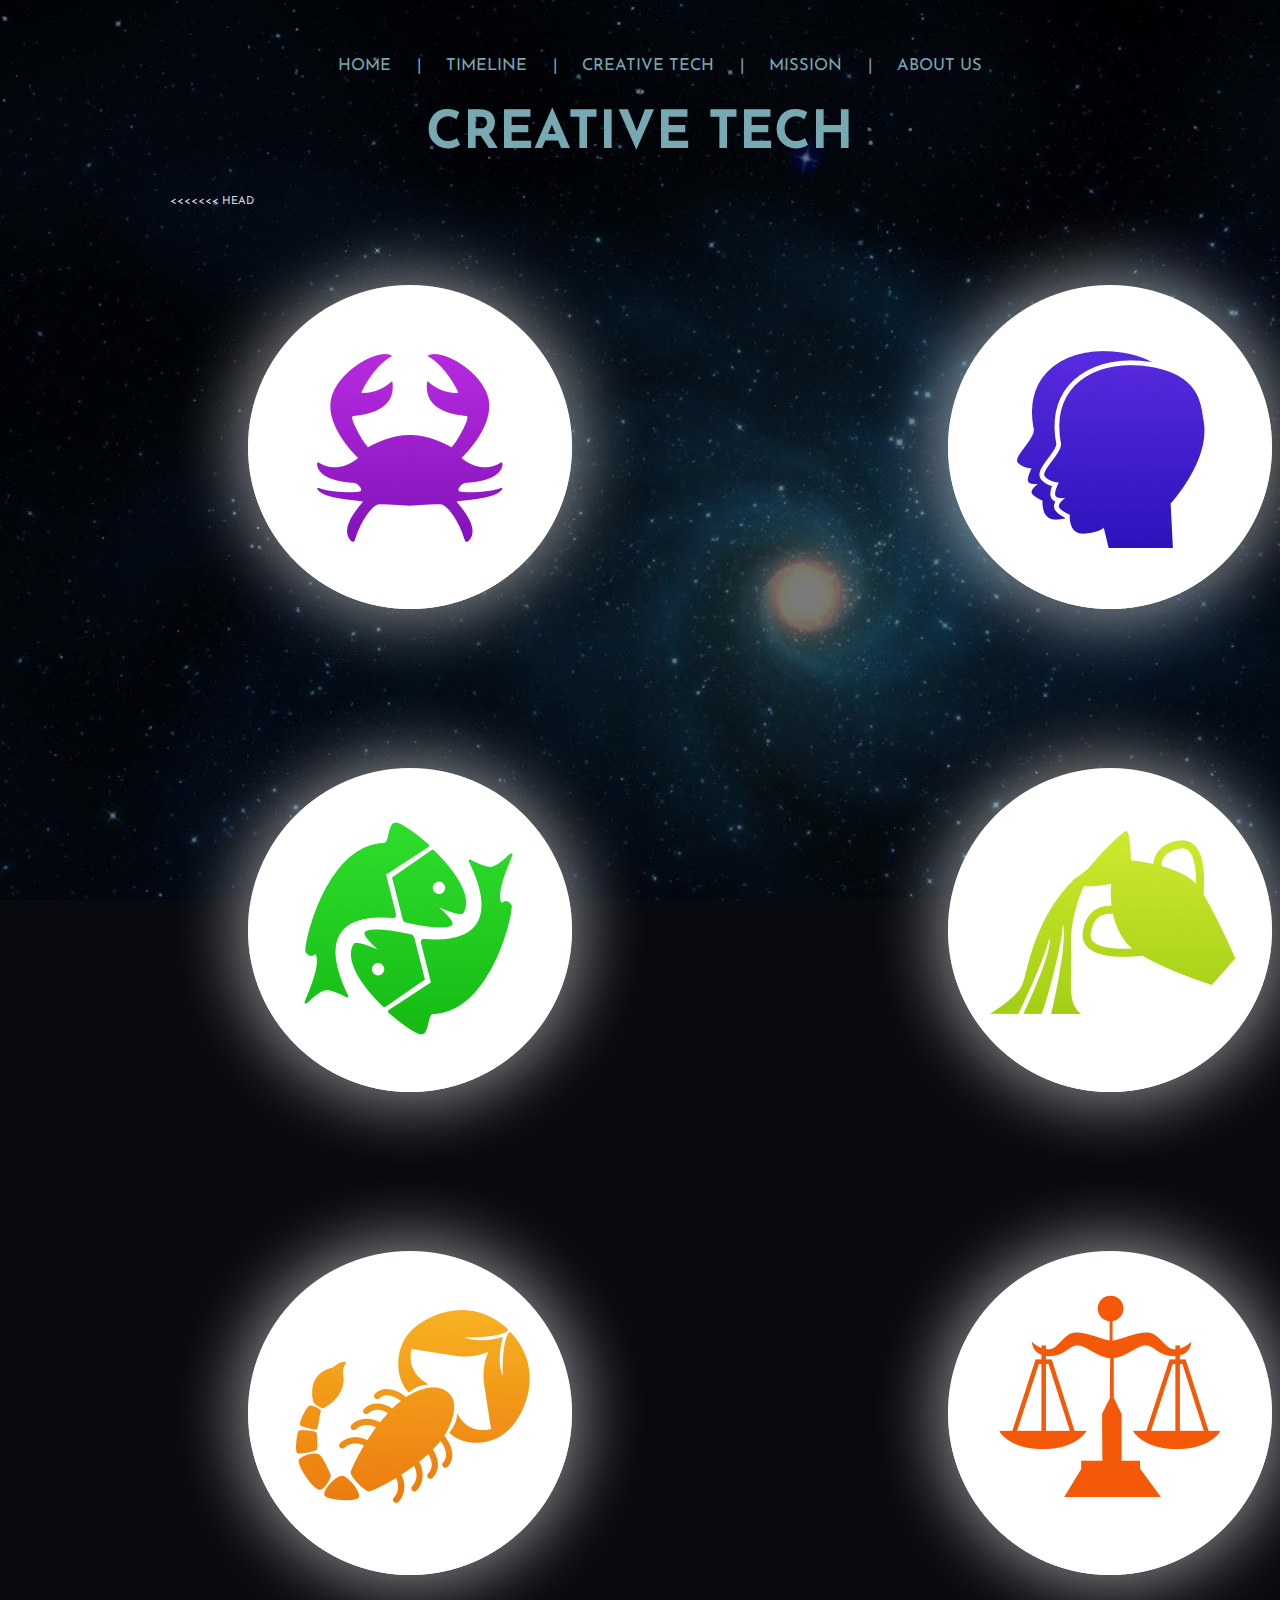
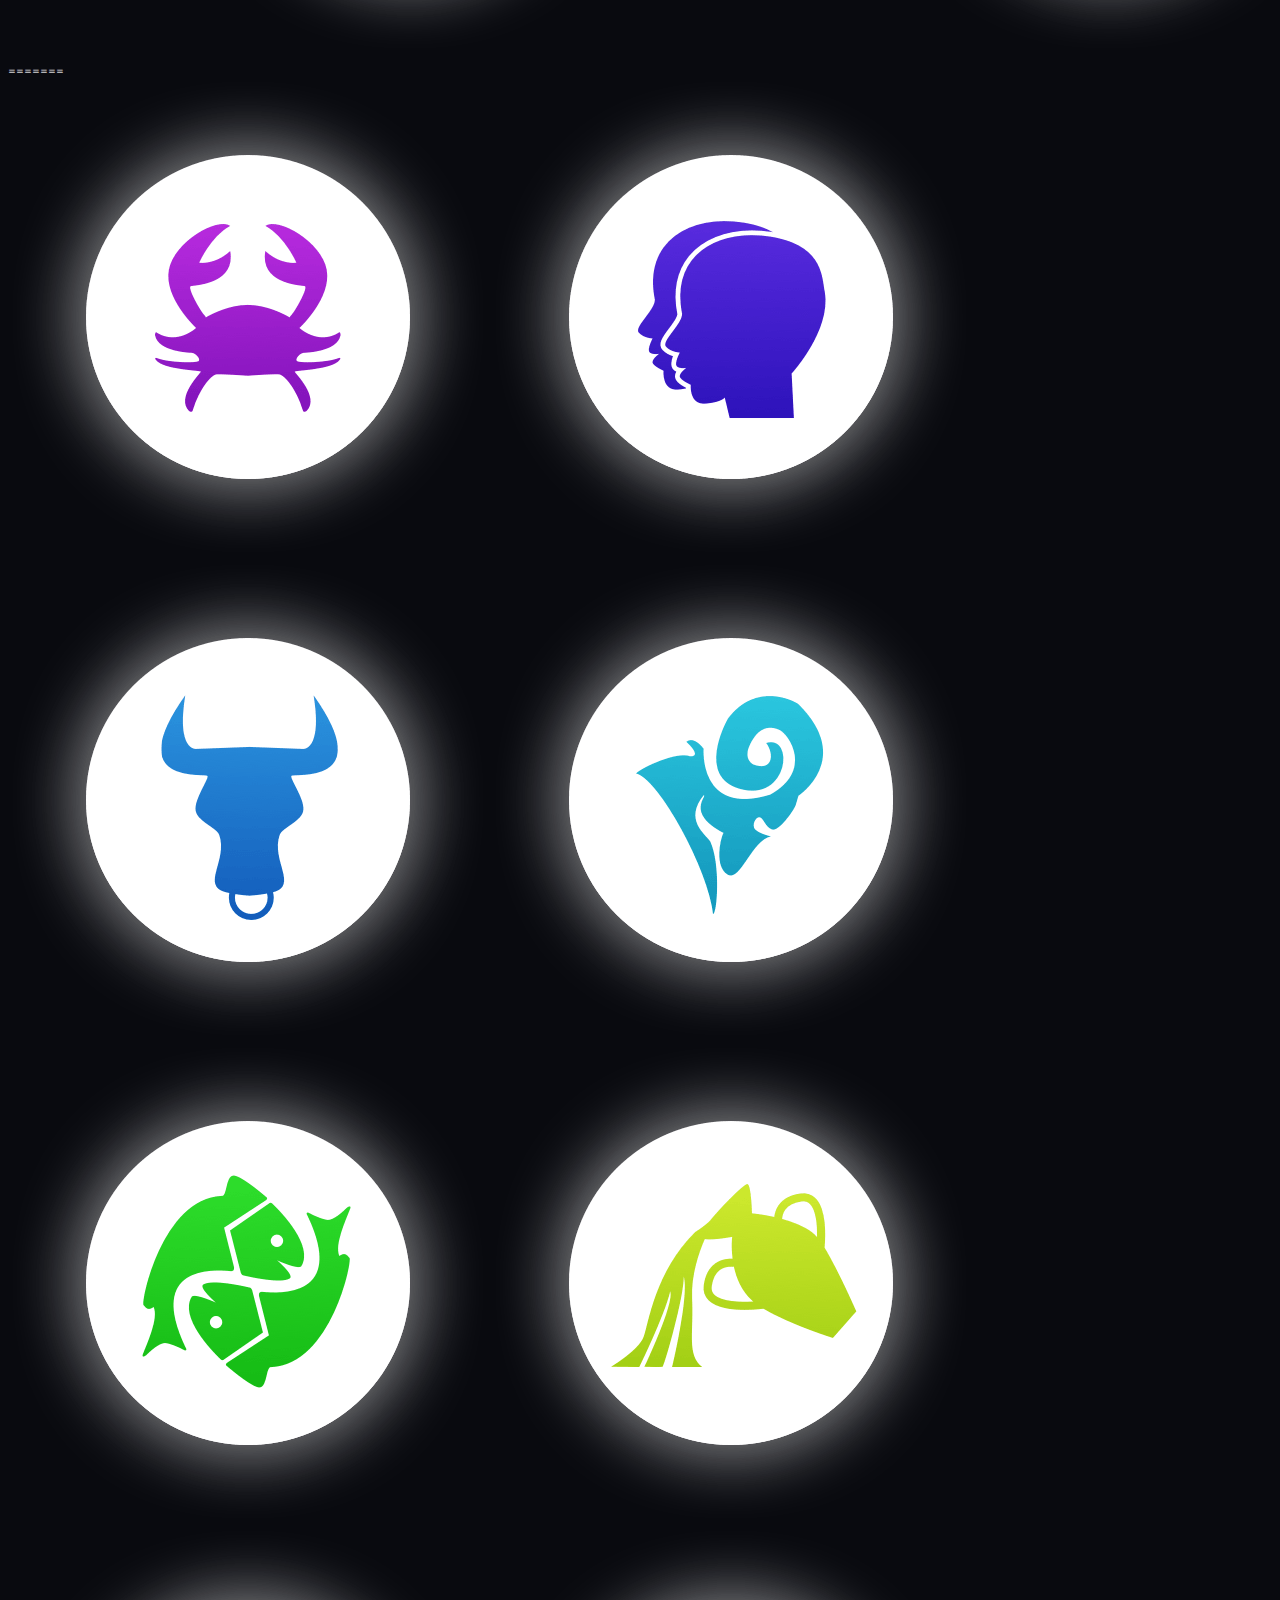
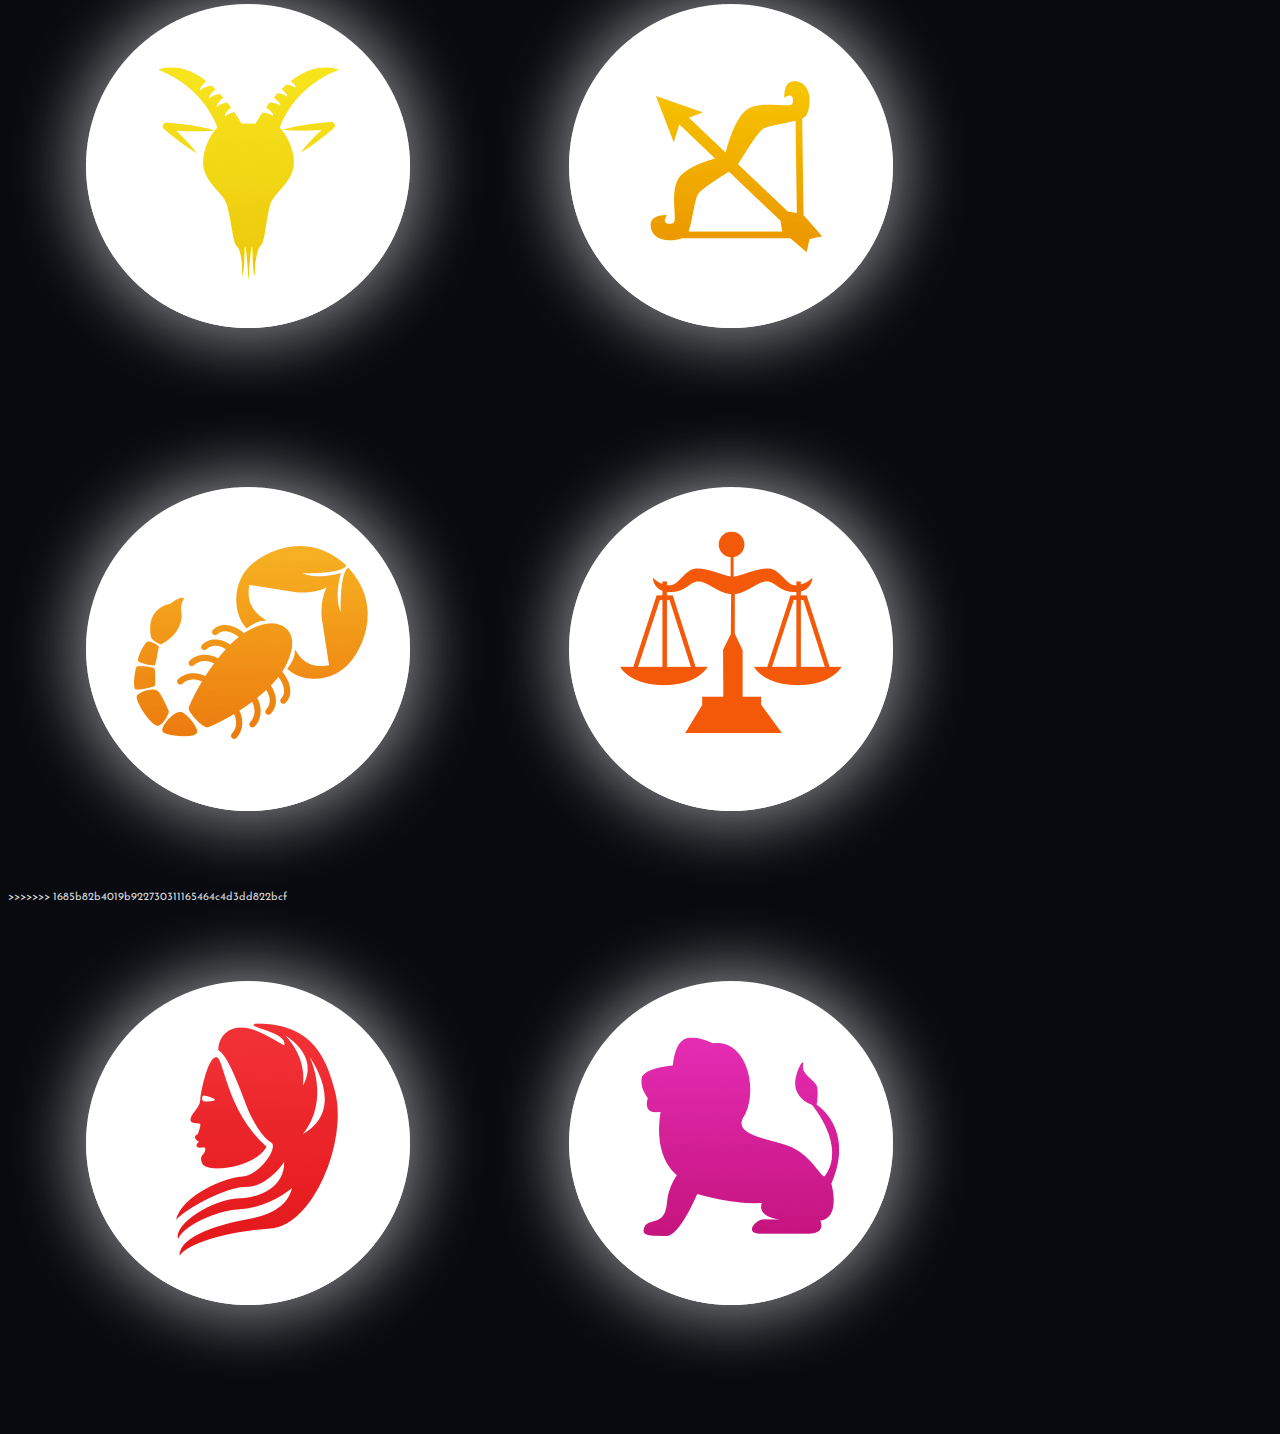
<file: lit/creative-tech/creative-tech.html>
<!DOCTYPE html>
<html>

<head>
	<meta http-equiv="Content-Type" content="text/html; charset=UTF-8">
	<title>Leaders in Techonology -- Maydm Summer 2017 -- CREATIVE TECH</title>
	<link rel="stylesheet" href="creative-tech.css" type="text/css" media="screen">

<body>
	<div class="container">

		<!-- MENU -->
		<div class="nav">
			<ul class="nav">
					<li class="nav">
						<a class="nav" href="../index.html">Home &emsp; | &emsp;</a>
					</li>
					<li class="nav">
						<a class="nav" href="../timeline/timeline.html">Timeline &emsp; | &emsp;</a>
					</li>
					<li class="nav">
						<a class="nav" href="../creative-tech.html">Creative Tech &emsp; | &emsp;</a>
					</li>
					<li class="nav">
						<a class="nav" href="../mission/mission.html">Mission &emsp; | &emsp;</a>
					</li>
					<li class="nav">
						<a class="nav" href="../about-us/about-us.html">About Us</a>
					</li>
				</ul>
			</div> <!-- /.nav -->


		<!-- LOGO -->

		<!-- TITLE -->
		<h1> CREATIVE TECH </h1>

		<!-- insert content - astrological signs & "facts"-->

<<<<<<< HEAD
			<div class="sign-image">
				<span><img src="img/Cancer-w.webp" alt="cancer sign" /></span>

  <div class="sign-image view-first">
				<div class="mask">
		 			<h2>Kancer</h2>
		 			<p>Anyone born in the Kancer sign is an amazing persona and a great friend, but they always bring the mood down. They make everyone feel bad about yourself and the people around you.</p>
				</div>
	</div>

				<span><img src="img/Gemini-w.webp" alt="gemini sign" /></span>
				<div class="sign-image view-first">
							<div class="mask">
					 			<h2>Gremini</h2>
					 			<p>Greminis are again real nice, fun to hang out with, a good drinking buddy. Unfortunately they might stab you in your sleep, but if you an look past that they're great.</p>
							</div>
				</div>
				<span><img src="img/Taurus-w.webp" alt="taurus sign" /></span>
				<div class="sign-image view-first">
							<div class="mask">
					 			<h2>Staurus</h2>
					 			<p>All Stauruses are great workers, if you have a job they will get it done. Just make sure its not a group project because they are impossible to work. They take controll and make it you feel like crap for not doing as much as them.</p>
							</div>
				</div>
				<span><img src="img/Aries-w.webp" alt="aries sign" /></span>
				<div class="sign-image view-first">
							<div class="mask">
					 			<h2>Jaries</h2>
					 			<p>Jaries are great fighters, they can beat anyone or thing in a fight. They will make sure of this by fighting everyone and everything. They will fight you until you can't fight anymore.</p>
							</div>
				</div>
			</div> <!-- sign-image -->

			<div class="sign-image">
				<span><img src="img/Pisces-w.webp" alt="pisces sign" /></span>
				<div class="sign-image view-first">
 <div class="mask">
					 			<h2>Prisces</h2>
					 			<p>A natural genius is a perfect way to discibe a Prisces. The other is bipolar, their emotions change more than a growing child. They are overly emotional making working with them imposible.</p>
							</div>
				</div>
				<span><img src="img/Aquarius-w.webp" alt="aquarius sign" /></span>
				<div class="sign-image view-first">
 <div class="mask">
					 			<h2>Traquarius</h2>
					 			<p>While all Traquariuses are natural leaders they are also socially imcopatant. They may be amazing leaders I doubt anyone would join their cause.</p>
							</div>
				</div>
				<span><img src="img/Capricorn-w.webp" alt="capricorn sign" /></span>
				<div class="sign-image view-first">
 <div class="mask">
					 			<h2>Dapricorn</h2>
					 			<p>Easily the nicest person you'll ever meet, if you can get past the fact that they know it all. They can never be wrong while everything you do is a mistake. They are better than you in their mind and they will make sure you know that.</p>
							</div>
				</div>
				<span><img src="img/Sagittarius-w.webp" alt="sagittarius sign" /></span>
				<div class="sign-image view-first">
 <div class="mask">
					 			<h2>Agittarius</h2>
					 			<p>They are comedians and will alway make you laugh. They are funny and your ribs will hurt after a few minuts of talk. You never want to loan them money though, because you'll never get that ack no matter what.</p>
							</div>
				</div>
			</div> <!-- sign-image -->

			<div class="sign-image">
				<span><img src="img/Scorpio-w.webp" alt="scorpio sign" /></span>
				<div class="sign-image view-first">
 <div class="mask">
					 			<h2>torpio</h2>
					 			<p>The MacGyver of life. they can make anything from anything. Give them some water and boom they have candied apples, dont' ask how. Unfortantly if they can figure something out while you can they get envious, and ver very violent. If you value your life never be better than them. </p>
							</div>
				</div>
				<span><img src="img/Libra-w.webp" alt="libra sign" /></span>
				<div class="sign-image view-first">
 <div class="mask">
					 			<h2>Zibra</h2>
					 			<p>Zibras are evil. They are cheaters, liars and probably the worst people you'll meet. While them cheating and lying is bad the oly thing that's wprse is they are extreme hippies. NEVER TRUST THEM.</p>
							</div>
				</div>
				<span><img src="img/Virgo-w.webp" alt="virgo sign" /></span>
				<div class="sign-image view-first">
 <div class="mask">
					 			<h2>Ceres</h2>
					 			<p>They are hard worker, possibly the hardest worker. Unfortunately they are always pushing them selves and others to be like them. They feel that no one else is working as hard as them, as such they will nag you till you are working 3 times as hard as them.</p>
							</div>
				</div>
				<span><img src="img/Leo-w.webp" alt="leo sign" /></span>
				<div class="sign-image view-first">
 <div class="mask">
					 			<h2>Jaata</h2>
					 			<p>They are the best, the greastest no question. At everything the best. The gratest. I hear all the time that they are the best at everything they do. Thats true. Some people say they are vein, but thats a lie. They are very confident, some say overly so, but they know they aren't. They are the best the gratest, at least thats what everyone says. </p>
							</div>
				</div>
			</div> <!-- sign-image -->

		</div> <!-- image-container -->
=======
	    <div class="image-row">
				<span><img src="img/Cancer-w.webp" alt="cancer sign" /></span>
				<span><img src="img/Gemini-w.webp" alt="gemini sign" /></span>
			</div> <!-- sign-image -->


			<div class="image-row">
				<span><img src="img/Taurus-w.webp" alt="taurus sign" /></span>
				<span><img src="img/Aries-w.webp" alt="aries sign" /></span>
			</div> <!-- sign-image -->

			<div class="image-row">
				<span><img src="img/Pisces-w.webp" alt="pisces sign" /></span>
				<span><img src="img/Aquarius-w.webp" alt="aquarius sign" /></span>
			</div> <!-- sign-image -->

			<div class="image-row">
				<span><img src="img/Capricorn-w.webp" alt="capricorn sign" /></span>
				<span><img src="img/Sagittarius-w.webp" alt="sagittarius sign" /></span>
			</div> <!-- sign-image -->

			<div class="image-row">
				<span><img src="img/Scorpio-w.webp" alt="scorpio sign" /></span>
				<span><img src="img/Libra-w.webp" alt="libra sign" /></span>
			</div> <!-- sign-image -->
>>>>>>> 1685b82b4019b922730311165464c4d3dd822bcf

			<div class="image-row">
				<span><img src="img/Virgo-w.webp" alt="virgo sign" /></span>
				<span><img src="img/Leo-w.webp" alt="leo sign" /></span>
			</div> <!-- sign-image -->


		</div> <!-- container -->
</body>
</html>
</file>
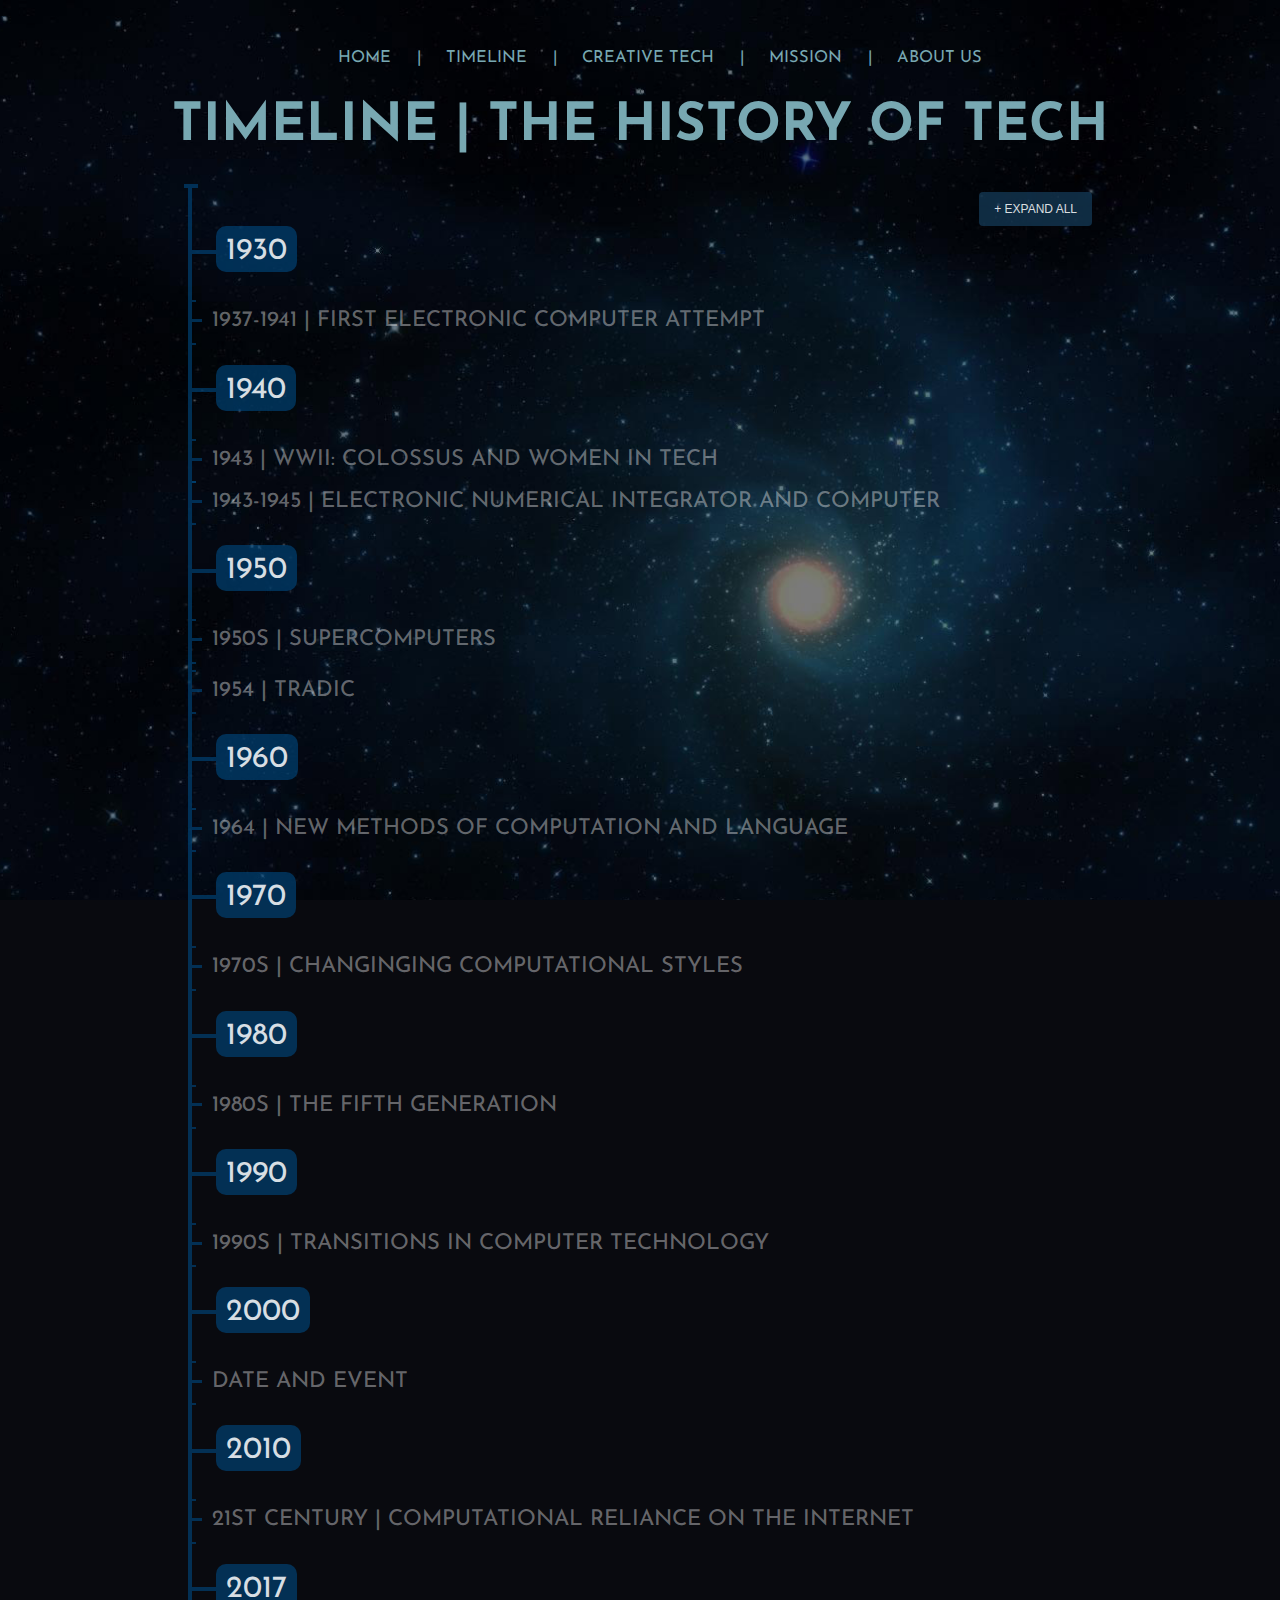
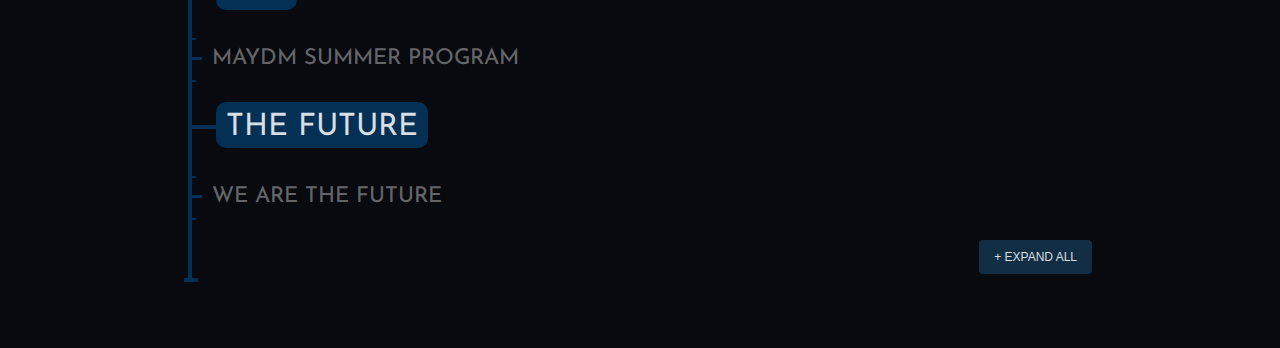
<file: lit/timeline/timeline.html>
<!DOCTYPE html>
<html>

<head>
	<meta http-equiv="Content-Type" content="text/html; charset=UTF-8">
	<title>Leaders in Techonology -- Maydm Summer 2017</title>
	<link rel="stylesheet" href="timeline.css" type="text/css" media="screen">
	<link rel="stylesheet" href="../../js/vendor/venobox/venobox.css" type="text/css" media="screen">
</head>

<body>
	<div class="container">
		<!-- MENU -->
		<div class="nav">
			<ul class="nav">
					<li class="nav">
						<a class="nav" href="../index.html">Home &emsp; | &emsp;</a>
					</li>
					<li class="nav">
						<a class="nav" href="timeline.html">Timeline &emsp; | &emsp;</a>
					</li>
					<li class="nav">
						<a class="nav" href="../creative-tech/creative-tech.html">Creative Tech &emsp; | &emsp;</a>
					</li>
					<li class="nav">
						<a class="nav" href="../mission/mission.html">Mission &emsp; | &emsp;</a>
					</li>
					<li class="nav">
						<a class="nav" href="../about-us/about-us.html">About Us</a>
					</li>
				</ul>
			</div> <!-- /.nav -->

	<!-- LOGO -->

	<!-- TITLE -->
	<h1> TIMELINE | THE HISTORY OF TECH</h1>

		<div id="timeline" class="timeline-container">

			<button class="timeline-toggle">+ expand all</button>

			<br class="clear">

			<div class="timeline-wrapper">
				<h2 class="timeline-time"><span>1930</span></h2>
				<dl class="timeline-series">
					<span class="tick tick-before"></span>
					<dt id="robots" class="timeline-event"><a>1937-1941 | First Electronic Computer Attempt</a></dt>
					<span class="tick tick-after"></span>

					<!--Event Content Start-->
					<dd class="timeline-event-content" id="robotsEX">
						<div class="media">
							<a href="https://player.vimeo.com/video/626679" class="venobox" data-type="vimeo" data-overlay="rgba(0,0,0,0.5)"><img src="img/event-robots.jpg" alt="singing robots"></a>
							<p><a href="https://player.vimeo.com/video/626679" class="venobox" data-type="vimeo" data-overlay="rgba(0,0,0,0.5)">Listen</a></p>
						</div><!-- /.media -->

						<blockquote>
							<p>The earliest attempt to build an electronic computer was by J. V. Atanasoff, a professor of physics and mathematics at Iowa State, in 1937. He wanted to help his graduate students solve systems of partial differential equations. By 1941 he and graduate student Clifford Berry had succeeded in building a machine that could solve 29 simultaneous equations with 29 unknowns, but it wasn’t programmable.</p>
						</blockquote>

					<br class="clear">
					</dd><!-- /.timeline-event-content -->
					<!--Event Content End-->


				</dl><!-- /.timeline-series -->
			</div><!-- /.timeline-wrapper -->


			<div class="timeline-wrapper">
				<h2 class="timeline-time"><span>1940</span></h2>
				<dl class="timeline-series">
					<span class="tick tick-before"></span>
					<dt id="cars" class="timeline-event"><a>1943 | WWII: Colossus and Women in Tech</a></dt>
					<span class="tick tick-after"></span>
					<dd class="timeline-event-content" id="carsEX">
						<div class="media">
							<a href="//youtu.be/FyinD6ZDqeg" class="venobox" data-type="youtube" data-overlay="rgba(0,0,0,0.5)"><img src="img/event-cars.jpg" alt="flying car"></a>
							<p><a href="//youtu.be/FyinD6ZDqeg" class="venobox" data-type="youtube" data-overlay="rgba(0,0,0,0.5)">See it in Action</a></p>
						</div><!-- /.media -->

						<p>A second early electronic machine was Colossus, designed by Alan Turing for the British military in 1943. This machine played an important role in breaking codes used by the German army in World War II. The existence of Colossus was kept secret until long after the war ended, and the credit due to Turing and his colleagues for designing one of the first working electronic computers was slow in coming. Grace Hopper was an important military leaders, mathmatician, and computer programmer during WWII. After the war, Hopper remained with the Navy as a reserve officer. As a research fellow at Harvard, she worked with the Mark II and Mark III computers.In 1952, Grace Hopper and her team created the first compiler for computer languages. Grace Hopper became the first female individual recipient of the National Medal of Technology in 1991.  </p>

					<br class="clear">
					</dd><!-- /.timeline-event-content -->

					<span class="tick tick-before"></span>
					<dt id="urbanity" class="timeline-event"><a>1943-1945 | Electronic Numerical Integrator and Computer </a></dt>
					<span class="tick tick-after"></span>
					<dd class="timeline-event-content" id="urbanityEX">
						<div class="media">
							<a href="http://discovermagazine.com/2012/oct/2062-the-state-of-the-world" class="venobox" data-type="iframe" data-overlay="rgba(0,0,0,0.5)"><img src="img/event-urbanity.jpg" alt="jam packed city fuels tempers"></a>
							<p><a href="http://discovermagazine.com/2012/oct/2062-the-state-of-the-world" class="venobox" data-type="iframe" data-overlay="rgba(0,0,0,0.5)">read the predictions</a></p>
						</div><!-- /.media -->


						<blockquote>
							<p>The first general purpose programmable electronic computer was the Electronic Numerical Integrator and Computer (ENIAC), built by J. Presper Eckert and John V. Mauchly at the University of Pennsylvania. Work began in 1943, funded by the Army Ordnance Department, which needed a way to compute ballistics during World War II. The machine wasn't completed until 1945, but then it was used extensively for calculations during the design of the hydrogen bomb.

							</p>

					<br class="clear">
					</dd><!-- /.timeline-event-content -->


				</dl><!-- /.timeline-series -->
			</div><!-- /.timeline-wrapper -->

			<div class="timeline-wrapper">
				<h2 class="timeline-time"><span>1950</span></h2>
				<dl class="timeline-series">
					<span class="tick tick-before"></span>
					<dt id="teleport" class="timeline-event"><a>1950s | Supercomputers</a></dt>
					<span class="tick tick-after"></span>
					<dd class="timeline-event-content" id="teleportEX">

						<div class="media">
							<a href="//www.teliportme.com/view/446746" class="venobox" data-type="iframe" data-overlay="rgba(0,0,0,0.5)"><img src="img/event-teleportation.jpg" alt="teleporting humans"></a>
							<p><a href="//www.teliportme.com/view/446746" class="venobox" data-type="iframe" data-overlay="rgba(0,0,0,0.5)">Try It Now</a></p>
						</div><!-- /.media -->

<p> During this second generation many high level programming languages were introduced. The term ``supercomputer'' is generally reserved for a machine that is an order of magnitude more powerful than other machines of its era. Two machines of the 1950s deserve this title. The Livermore Atomic Research Computer (LARC) and the IBM 7030 (aka Stretch) were early examples of machines that overlapped memory operations with processor operations and had primitive forms of parallel processing.
</p>
						<p> <a href="http://scifi.stackexchange.com/questions/12784/what-year-is-star-trek-the-original-series-set-in" target="_blank"></a></p>

					<br class="clear">
					</dd><!-- /.timeline-event-content -->
				</dl><!-- /.timeline-series -->
				<dl class="timeline-series">
					<span class="tick tick-before"></span>
					<dt id="tradic" class="timeline-event"><a>1954 |  TRADIC</a></dt>
					<span class="tick tick-after"></span>
					<dd class="timeline-event-content" id="tradicEX">

						<div class="media">
							<a href="//www.teliportme.com/view/446746" class="venobox" data-type="iframe" data-overlay="rgba(0,0,0,0.5)"><img src="img/event-teleportation.jpg" alt="teleporting humans"></a>
							<p><a href="//www.teliportme.com/view/446746" class="venobox" data-type="iframe" data-overlay="rgba(0,0,0,0.5)">Try It Now</a></p>
						</div><!-- /.media -->

				<p> Electronic switches in this era were based on discrete diode and transistor technology with a switching time of approximately 0.3 microseconds. The first machines to be built with this technology include TRADIC at Bell Laboratories in 1954 and TX-0 at MIT's Lincoln Laboratory.
				</p>
						<p> <a href="http://scifi.stackexchange.com/questions/12784/what-year-is-star-trek-the-original-series-set-in" target="_blank"></a></p>

					<br class="clear">
					</dd><!-- /.timeline-event-content -->
				</dl><!-- /.timeline-series -->
			</div><!-- /.timeline-wrapper -->


			<div class="timeline-wrapper">
				<h2 class="timeline-time"><span>1960</span></h2>
				<dl class="timeline-series">
					<span class="tick tick-before"></span>
					<dt id="cdc" class="timeline-event"><a>1964 | New Methods of Computation and Language</a></dt>
					<span class="tick tick-after"></span>
					<dd class="timeline-event-content" id="cdcEX">

						<div class="media">
							<a href="//www.teliportme.com/view/446746" class="venobox" data-type="iframe" data-overlay="rgba(0,0,0,0.5)"><img src="img/event-teleportation.jpg" alt="teleporting humans"></a>
							<p><a href="//www.teliportme.com/view/446746" class="venobox" data-type="iframe" data-overlay="rgba(0,0,0,0.5)">Try It Now</a></p>
						</div><!-- /.media -->

						<p>In 1964, Seymour Cray developed the CDC 6600, which was the first architecture to use functional parallelism. By using only 10 separate functional units that could operate simultaneously and 32 independent memory banks, the CDC 6600 was able to attain a computation rate of 1 million floating point operations per second (1 Mflops).
The IBM 360/91, which was released during the same period as the CDC 660, was roughly twice as fast. It employed instruction, looked ahead, separated the floating point and integer functional units and pipelined instruction stream.
the Department of Defense and the University of Illinois, were representative of the first parallel computers. The Texas Instrument Advanced Scientific Computer (TI-ASC) and the STAR-100 of CDC were pipelined vector processors that demonstrated the viability of that design and set the standards for subsequent vector processors.
Martin Richards of Cambridge developed a subset of CPL called BCPL (Basic Computer Programming Language, 1967). In 1970 Ken Thompson of Bell Labs developed yet another simplification of CPL called simply B, in connection with an early implementation of the UNIX operating system.</p>

						<p>info <a href="http://scifi.stackexchange.com/questions/12784/what-year-is-star-trek-the-original-series-set-in" target="_blank"></a> </p>

					<br class="clear">
					</dd><!-- /.timeline-event-content -->
				</dl><!-- /.timeline-series -->

			</div><!-- /.timeline-wrapper -->
			<div class="timeline-wrapper">
				<h2 class="timeline-time"><span>1970</span></h2>
				<dl class="timeline-series">
					<span class="tick tick-before"></span>
					<dt id="lax" class="timeline-event"><a>1970s | Changinging Computational Styles</a></dt>
					<span class="tick tick-after"></span>
					<dd class="timeline-event-content" id="laxEX">

						<div class="media">
							<a href="//www.teliportme.com/view/446746" class="venobox" data-type="iframe" data-overlay="rgba(0,0,0,0.5)"><img src="img/event-teleportation.jpg" alt="teleporting humans"></a>
							<p><a href="//www.teliportme.com/view/446746" class="venobox" data-type="iframe" data-overlay="rgba(0,0,0,0.5)">Try It Now</a></p>
						</div><!-- /.media -->

						<p>During this time, high speed vector processors, such as the CRAY 1, CRAY X-MP and CYBER 205 dominated the high performance computing scene.
Developments in software include high level languages like FP (functional programming) and Prolog (programming in logic). These languages use a declarative programming style as opposed to the imperative style of Pascal, C, FORTRAN, et al. In a declarative style, a programmer gives a mathematical specification of what should be computed, leaving many details of how it should be computed to the compiler and/or runtime system.
The few languages they have are not used world wide yet. Only few places use the languages.


The Lax Report said that aggressive and focused foreign initiatives in high performance computing, especially in Japan, were in sharp contrast to the absence of coordinated national attention in the United States. The report noted that university researchers had inadequate access to high performance computers.</p>

						<p>info <a href="http://scifi.stackexchange.com/questions/12784/what-year-is-star-trek-the-original-series-set-in" target="_blank"></a> </p>

					<br class="clear">
					</dd><!-- /.timeline-event-content -->
				</dl><!-- /.timeline-series -->

			</div><!-- /.timeline-wrapper --><div class="timeline-wrapper">
				<h2 class="timeline-time"><span>1980</span></h2>
				<dl class="timeline-series">
					<span class="tick tick-before"></span>
					<dt id="teleport" class="timeline-event"><a>1980s | The Fifth Generation</a></dt>
					<span class="tick tick-after"></span>
					<dd class="timeline-event-content" id="teleportEX">

						<div class="media">
							<a href="//www.teliportme.com/view/446746" class="venobox" data-type="iframe" data-overlay="rgba(0,0,0,0.5)"><img src="img/event-teleportation.jpg" alt="teleporting humans"></a>
							<p><a href="//www.teliportme.com/view/446746" class="venobox" data-type="iframe" data-overlay="rgba(0,0,0,0.5)">Try It Now</a></p>
						</div><!-- /.media -->

						<p>  The development of the next generation of computer systems is characterized mainly by the acceptance of parallel processing. Until this time parallelism was limited to pipelining and vector processing, or at most to a few processors sharing jobs. The fifth generation saw the introduction of machines with hundreds of processors that could all be working on different parts of a single program. The scale of integration in semiconductors continued at an incredible pace - by 1990 it was possible to build chips with a million components - and semiconductor memories became standard on all computers.

</p>

						<p>info <a href="http://scifi.stackexchange.com/questions/12784/what-year-is-star-trek-the-original-series-set-in" target="_blank"></a> </p>

					<br class="clear">
					</dd><!-- /.timeline-event-content -->
				</dl><!-- /.timeline-series -->

			</div><!-- /.timeline-wrapper --><div class="timeline-wrapper">
				<h2 class="timeline-time"><span>1990</span></h2>
				<dl class="timeline-series">
					<span class="tick tick-before"></span>
					<dt id="ninety" class="timeline-event"><a>1990s | Transitions in Computer Technology</a></dt>
					<span class="tick tick-after"></span>
					<dd class="timeline-event-content" id="ninetyEX">

						<div class="media">
							<a href="//www.teliportme.com/view/446746" class="venobox" data-type="iframe" data-overlay="rgba(0,0,0,0.5)"><img src="img/event-teleportation.jpg" alt="teleporting humans"></a>
							<p><a href="//www.teliportme.com/view/446746" class="venobox" data-type="iframe" data-overlay="rgba(0,0,0,0.5)">Try It Now</a></p>
						</div><!-- /.media -->

						<p> Many of the developments in computer systems since 1990 reflect gradual improvements over established systems, and thus it is hard to claim they represent a transition to a new ``generation'', but other developments will prove to be significant changes.</p>

						<p>The federal commitment to high performance computing has been further strengthened with the passage of two particularly significant pieces of legislation: the High Performance Computing Act of 1991, which established the High Performance Computing and Communication Program (HPCCP) and Sen. Gore's Information Infrastructure and Technology Act of 1992, which addresses a broad spectrum of issues ranging from high performance computing to expanded network access and the necessity to make leading edge technologies available to educators from kindergarten through graduate school. <a href="http://scifi.stackexchange.com/questions/12784/what-year-is-star-trek-the-original-series-set-in" target="_blank"></a> </p>

					<br class="clear">
					</dd><!-- /.timeline-event-content -->
				</dl><!-- /.timeline-series -->

			</div><!-- /.timeline-wrapper --><div class="timeline-wrapper">
				<h2 class="timeline-time"><span>2000</span></h2>
				<dl class="timeline-series">
					<span class="tick tick-before"></span>
					<dt id="teleport" class="timeline-event"><a>date and event</a></dt>
					<span class="tick tick-after"></span>
					<dd class="timeline-event-content" id="teleportEX">

						<div class="media">
							<a href="//www.teliportme.com/view/446746" class="venobox" data-type="iframe" data-overlay="rgba(0,0,0,0.5)"><img src="img/event-teleportation.jpg" alt="teleporting humans"></a>
							<p><a href="//www.teliportme.com/view/446746" class="venobox" data-type="iframe" data-overlay="rgba(0,0,0,0.5)">Try It Now</a></p>
						</div><!-- /.media -->

						<p>info.</p>

						<p>info <a href="http://scifi.stackexchange.com/questions/12784/what-year-is-star-trek-the-original-series-set-in" target="_blank"></a> </p>

					<br class="clear">
					</dd><!-- /.timeline-event-content -->
				</dl><!-- /.timeline-series -->

			</div><!-- /.timeline-wrapper --><div class="timeline-wrapper">
				<h2 class="timeline-time"><span>2010</span></h2>
				<dl class="timeline-series">
					<span class="tick tick-before"></span>
					<dt id="gaga" class="timeline-event"><a>21st Century | Computational Reliance on the Internet</a></dt>
					<span class="tick tick-after"></span>
					<dd class="timeline-event-content" id="gagaEX">

						<div class="media">
							<a href="//www.teliportme.com/view/446746" class="venobox" data-type="iframe" data-overlay="rgba(0,0,0,0.5)"><img src="img/event-teleportation.jpg" alt="teleporting humans"></a>
							<p><a href="//www.teliportme.com/view/446746" class="venobox" data-type="iframe" data-overlay="rgba(0,0,0,0.5)">Try It Now</a></p>
						</div><!-- /.media -->

						<p>In today's high performance computing environment, a computational scientist's routine activities rely heavily on the Internet. Activities include exchange of e-mail and interactive talk or chat sessions with colleagues. Heavy use is made of the ability to transfer documents such as proposals, technical papers, data sets, computer programs and images. A networked high performance computing environment provides the computational scientist access to a wide array of computer architectures and applications. Using telnet to connect to a remote computer (on which one has an account) on the Internet enables the computational scientist to use all of the computational power and software applications of that remote machine.</p>

						<p>info <a href="http://scifi.stackexchange.com/questions/12784/what-year-is-star-trek-the-original-series-set-in" target="_blank"></a> </p>

					<br class="clear">
					</dd><!-- /.timeline-event-content -->
				</dl><!-- /.timeline-series -->

			</div><!-- /.timeline-wrapper -->
			<div class="timeline-wrapper">
				<h2 class="timeline-time"><span>2017</span></h2>
				<dl class="timeline-series">
					<span class="tick tick-before"></span>
					<dt id="teleport" class="timeline-event"><a>MAYDM SUMMER PROGRAM</a></dt>
					<span class="tick tick-after"></span>
					<dd class="timeline-event-content" id="teleportEX">

						<div class="media">
							<a href="//www.teliportme.com/view/446746" class="venobox" data-type="iframe" data-overlay="rgba(0,0,0,0.5)"><img src="img/event-teleportation.jpg" alt="teleporting humans"></a>
							<p><a href="//www.teliportme.com/view/446746" class="venobox" data-type="iframe" data-overlay="rgba(0,0,0,0.5)">Try It Now</a></p>
						</div><!-- /.media -->

						<p>From June 26th until July 14th, a group of high schoolers (learn more on the "About Us" page) got together at 100State for learning and exploring technology. We were led by Samantha Burbol and Rachel Reiter and were paired with mentors in technology in the Madison area. </p>

						<p>Along with developing this website, we did activities with our mentors, created digital resumes, learned and practiced coding, and explored CS and IP. <a href="http://scifi.stackexchange.com/questions/12784/what-year-is-star-trek-the-original-series-set-in" target="_blank"></a> </p>

					<br class="clear">
					</dd><!-- /.timeline-event-content -->
				</dl><!-- /.timeline-series -->

			</div><!-- /.timeline-wrapper -->
			<div class="timeline-wrapper">
				<h2 class="timeline-time"><span>The Future</span></h2>
				<dl class="timeline-series">
					<span class="tick tick-before"></span>
					<dt id="singularity" class="timeline-event"><a>We are the future</a></dt>
					<span class="tick tick-after"></span>
					<dd class="timeline-event-content" id="singularityEX">

						<div class="media">
							<!-- <a href="img/event-singularity-woah.gif"></a> -->
							<img src="img/event-singularity.gif" alt="">
						</div><!-- /.media -->

						<p>At Maydm, we know that young, creative, ambitious students will be the future of technology. Investing time to help students like us flourish in technology ensures that our vision and hard work will shape the future.

					<br class="clear">
					</dd><!-- /.timeline-event-content -->
				</dl>
			</div>

			<button class="timeline-toggle">+ expand all</button>

			<br class="clear">

		</div><!-- /#timeline -->

	</div><!-- /.container -->

	<!-- GLOBAL CORE SCRIPTS -->
	<script src="https://ajax.googleapis.com/ajax/libs/jquery/1.9.1/jquery.min.js"></script>
	<script type="text/javascript" src="../../js/vendor/venobox/venobox.min.js"></script>
	<script type="text/javascript" src="../../js/timeliner.js"></script>
	<script>
		$(document).ready(function() {
			$.timeliner({
				timelineContainer:'#timeline',
			});
			$('.venobox').venobox();
		});

	</script>

</body>
</html>
</file>
<file: lit/creative-tech/creative-tech.css>
@import url("../common.css");

/* ======= CREATIVE TECH STYLE SHEET======= */
<<<<<<< HEAD
.image-container {
  margin: auto;
}
.sign-image {
   width:220px;
   height:220px;
   background-size:cover;
   border-radius:50%;
   margin-right:0px;
   display:table;
   position:relative;
   vertical-align:middle;
   span {
       display:table-cell;
       vertical-align: middle;
       position:relative;
       margin:0 auto;
       z-index:10;
      text-align:center

}
/* generic css */



.sign-image .mask,
.sign-image .content {
  width: 400px;
  height: 300px;
  position: absolute;
  overflow: hidden;
  top: 0;
  left: 0;
}

.sign-image img {
  display: block;
  position: relative
}

.sign-image h2 {
  text-transform: uppercase;
  color: #fff;
  text-align: center;
  position: relative;
  font-size: 17px;
  font-family: Raleway, serif;
  padding: 10px;
  /*background: rgba(0, 0, 0, 0.8);*/
  margin: 20px 0 0 0
}

.sign-image p {
  font-family: Merriweather, serif;
  font-style: italic;
  font-size: 14px;
  position: relative;
  color: #fff;
  padding: 0px 20px 0px;
  text-align: center
}

.sign-image a.info {
  display: inline-block;
  text-decoration: none;
  padding: 7px 14px;
  background: #000;
  color: #fff;
  font-family: Raleway, serif;
  text-transform: uppercase;
  box-shadow: 0 0 1px #000
}

.sign-image a.info:hover {
  box-shadow: 0 0 5px #000
}


/*1*/

.view-first img {
  /*1*/
  transition: all 0.2s linear;
  width: 300px;
  height: 200px;
}

.view-first .mask {
  opacity: 0;
  background-color: rgba(58, 1, 132, 0.44);
  transition: all 0.4s ease-in-out;
}

.view-first h2 {
  transform: translateY(-100px);
  opacity: 0;
  font-family: Raleway, serif;
  transition: all 0.2s ease-in-out;
}

.view-first p {
  transform: translateY(100px);
  opacity: 0;
  transition: all 0.2s linear;
}

.view-first a.info {
  opacity: 0;
  transition: all 0.2s ease-in-out;
}


/* */

.view-first:hover img {
  transform: scale(1.1);
}

.view-first:hover .mask {
  opacity: 1;
}

.view-first:hover h2,
.view-first:hover p,
.view-first:hover a.info {
  opacity: 1;
  transform: translateY(0px);
}

.view-first:hover p {
  transition-delay: 0.1s;
}

.view-first:hover a.info {
  transition-delay: 0.2s;
}
=======
.image-row {
    width:220px;
    height:220px;
    background-size:cover;
    border-radius:50%;
    margin: auto;
    display:table;
    position:relative;
    vertical-align:middle;
    span {
         display:table-cell;
         vertical-align: middle;
         position:relative;
         margin: auto;
         z-index:10;
        text-align:center;
    }
  }
>>>>>>> 1685b82b4019b922730311165464c4d3dd822bcf
</file>
<file: lit/timeline/timeline.css>
@import url("../common.css");

/* ======= TIMELINE STYLE SHEET ======= */
body {
  background-color: #2f2f2f;
  color: #eeefef;
  font-size: 62.5%;
  font-family: Arial, Helvetica, sans-serif;
  margin: 0;
  padding: 0;
}
.container {
  width: 940px;
  margin-left: auto;
  margin-right: auto;
  padding: 10px;
  *zoom: 1;
}

a:link,
a:visited {
  color: #7097af;
  text-decoration: none;
}
a:hover {
  color: #7DBADF;
}
a img {
  border: none;
}
p {
  margin: 0 0 10px 8px;
  font-size: 1.5em;
  font-weight: 400;
  line-height: 1.6em;
}
.lead {
  font-size: 2em;
  margin-bottom: 40px;
}
.clear {
  clear: both;
  line-height: 0;
  font-size: 0;
}
body {
  background: #090a0f url("../img/bg-space-mod.jpg") no-repeat bottom right fixed;
  -webkit-background-size: cover;
  -moz-background-size: cover;
  -o-background-size: cover;
  background-size: cover;
  color: rgba(255, 255, 255, 0.85);
  font-family: "Josefin Sans", arial, sans serif;
  font-size: 68.5%;
  padding: 40px 0;
}

h2 {
  font-size: 3.6em;
  font-weight: 400;
  text-transform: uppercase;
}
.step1 {
  color: rgba(255, 255, 255, 0.2);
}
.step2 {
  color: rgba(255, 255, 255, 0.4);
}
.step3 {
  color: rgba(255, 255, 255, 0.6);
}
.lead {
  color: rgba(255, 255, 255, 0.6);
}
a:hover,
a:link,
a:visited {
  color: #78a8b2;
}
.timeline-container {
  border-left: 4px solid rgba(0, 69, 121, 0.65);
  margin: 20px auto;
  width: 900px;
}
.timeline-container-tick {
  background: rgba(0, 69, 121, 0.65);
  content: "";
  display: block;
  height: 4px;
  left: -8px;
  width: 14px;
  position: relative;
}
.timeline-container::before {
  background: rgba(0, 69, 121, 0.65);
  content: "";
  display: block;
  height: 4px;
  left: -8px;
  width: 14px;
  position: relative;
  top: -4px;
}
.timeline-container::after {
  background: rgba(0, 69, 121, 0.65);
  content: "";
  display: block;
  height: 4px;
  left: -8px;
  width: 14px;
  position: relative;
  top: 4px;
}
.timeline-toggle {
  background: rgba(23, 66, 98, 0.65);
  border: 0;
  -webkit-border-radius: 4px;
  -moz-border-radius: 4px;
  border-radius: 4px;
  color: rgba(255, 255, 255, 0.85);
  cursor: pointer;
  float: right;
  font-size: 12px;
  margin-right: 0;
  padding: 10px 15px;
  text-transform: uppercase;
  white-space: nowrap;
}
.timeline-toggle:hover {
  background: rgba(119, 0, 63, 0.8);
  -webkit-transition: background 0.2s ease-in;
  -moz-transition: background 0.2s ease-in;
  -o-transition: background 0.2s ease-in;
  transition: background 0.2s ease-in;
}
.timeline-toggle:focus {
  outline: none;
}
.timeline-wrapper {
  clear: left;
  float: left;
  margin: 0 0 12px;
  width: 900px;
}
.timeline-wrapper .timeline-time::before {
  border-top: 4px solid rgba(0, 69, 121, 0.65);
  content: "";
  display: inline-block;
  height: 4px;
  margin-right: 0px;
  vertical-align: middle;
  width: 24px;
}
.timeline-wrapper .timeline-time {
  cursor: pointer;
  font-size: 2.8em;
  font-weight: 400;
  margin: 0 0 30px 0;
  padding: 0;
}
.timeline-wrapper .timeline-time span {
  background: rgba(0, 69, 121, 0.65);
  -moz-border-radius: 10px;
  border-radius: 10px;
  color: rgba(255, 255, 255, 0.85);
  display: inline-block;
  letter-spacing: 0;
  padding: 10px 10px 5px 10px;
  text-align: center;
}
.timeline-wrapper .timeline-time span:hover {
  background: rgba(0, 69, 121, 0.95);
  -webkit-transition: background 0.2s ease-in;
  -moz-transition: background 0.2s ease-in;
  -o-transition: background 0.2s ease-in;
  transition: background 0.2s ease-in;
}
.timeline-series {
  clear: left;
  float: left;
  margin: 0 12px 0 0;
  padding: 4px 4px 4px 0;
  position: relative;
  width: 880px;
}
.timeline-series dt::before {
  border-top: 3px solid rgba(0, 69, 121, 0.65);
  content: "";
  display: inline-block;
  height: 3px;
  margin-right: 10px;
  vertical-align: middle;
  width: 10px;
}
.timeline-series dt {
  clear: left;
  font-size: 2em;
  line-height: 1.2em;
  margin: 0 0 12px;
  text-transform: uppercase;
  white-space: nowrap;
}
.timeline-series dt a {
  color: rgba(255, 255, 255, 0.4);
  cursor: pointer;
}
.timeline-series dt a .closed {
  color: #999;
  font-size: 1em;
  margin-left: 0;
}
.timeline-series dt a .open {
  color: #7DBADF;
}
.timeline-series dt a:hover {
  color: rgba(255, 255, 255, 0.6);
  -webkit-transition: color 0.2s ease-in;
  -moz-transition: color 0.2s ease-in;
  -o-transition: color 0.2s ease-in;
  transition: color 0.2s ease-in;
}
.timeline-series dd {
  padding-left: 24px;
  width: 100%;
}
.timeline-series dd h3 {
  color: #FFF;
  clear: both;
  float: left;
  font-size: 1.5em;
  margin: 0;
  white-space: nowrap;
}
.tick {
  background: rgba(0, 69, 121, 0.65);
  clear: both;
  display: block;
  height: 2px;
  left: 0;
  width: 4px;
  position: relative;
}
.tick-before {
  top: -6px;
}
.tick-after {
  top: -4px;
}
.timeline-event-content {
  display: none;
  margin-bottom: 40px;
}
.timeline-event-content p {
  clear: left;
  float: left;
  font-size: 2em;
  font-weight: 100;
  line-height: 1.2em;
  margin: 6px 0 10px;
  width: 500px;
}
.timeline-event-content h4 {
  clear: left;
  float: left;
  font-size: 1.4em;
  font-weight: 400;
  margin: 10px 0 0;
  padding: 0 0 0 20px;
}
.timeline-event-content blockquote {
  border-left: 2px solid #174262;
  clear: left;
  float: left;
  line-height: 1.2em;
  margin-left: 0;
  padding: 0 30px;
  width: 400px;
}
.timeline-event-content blockquote .attribution {
  font-size: 0.7em;
  text-align: right;
}
.timeline-event-content .media {
  float: right;
  padding: 0 0 12px;
  width: 300px;
}
.timeline-event-content .media img {
  border: 2px solid rgba(255, 255, 255, 0.85);
  border-radius: 100px;
  height: 200px;
  margin: 0;
  width: 200px;
}
.timeline-event-content .media p {
  clear: both;
  font-size: 1.4em;
  margin: 15px 0;
}
.timeline-event-content .media p a {
  text-transform: lowercase;
}
</file>
<file: js/vendor/venobox/venobox.css>
/* ------ venobox.css --------*/
.vbox-overlay *, .vbox-overlay *:before, .vbox-overlay *:after{
    -webkit-backface-visibility: hidden;
    -webkit-box-sizing:border-box;-moz-box-sizing:border-box;box-sizing:border-box;}
body{
    -webkit-overflow-scrolling:touch;
}
/* ------- overlay: change here background color and opacity ----- */
.vbox-overlay{
    background: #181818;
    background: rgba(0,0,0,0.85); 
    width: 100%;
    height: auto;
    position: absolute;
    top: 0;
    left: 0;
    z-index: 999;
    overflow: hidden;
    opacity: 0;
    transition: opacity .25s ease-in-out;
    -moz-transition: opacity .25s ease-in-out;
    -webkit-transition: opacity .25s ease-in-out;
}
.relativo{
    float: left;
    width: 100%;
    height: 100%;
    display: block;
    position: relative;
}
/* ----- preloader - choose between CIRCLE, IOS, DOTS, QUADS ----- */

/* circle preloader */
.vbox-preloader{
    position:fixed; 
    width:32px; 
    height:32px;
    left:50%; 
    top:50%; 
    margin-left:-16px; 
    margin-top:-16px;
    background-image: url(preload-circle.png);
    text-indent: -100px;
    overflow: hidden;
    -webkit-animation: playload 1.4s steps(18) infinite;
       -moz-animation: playload 1.4s steps(18) infinite;
        -ms-animation: playload 1.4s steps(18) infinite;
         -o-animation: playload 1.4s steps(18) infinite;
            animation: playload 1.4s steps(18) infinite;
}
@-webkit-keyframes playload {
   from { background-position:    0px; }
     to { background-position: -576px; }
}
@-moz-keyframes playload {
   from { background-position:    0px; }
     to { background-position: -576px; }
}
@-ms-keyframes playload {
   from { background-position:    0px; }
     to { background-position: -576px; }
}
@-o-keyframes playload {
   from { background-position:    0px; }
     to { background-position: -576px; }
}
@keyframes playload {
   from { background-position:    0px; }
     to { background-position: -576px; }
}
/* IOS preloader */
/*
.vbox-preloader{
    position:fixed; 
    width:32px; 
    height:32px;
    left:50%; 
    top:50%; 
    margin-left:-16px; 
    margin-top:-16px;
    background-image: url(preload-ios.png);
    text-indent: -100px;
    overflow: hidden;
    -webkit-animation: playload 1.4s steps(12) infinite;
       -moz-animation: playload 1.4s steps(12) infinite;
        -ms-animation: playload 1.4s steps(12) infinite;
         -o-animation: playload 1.4s steps(12) infinite;
            animation: playload 1.4s steps(12) infinite;
}

@-webkit-keyframes playload {
   from { background-position:    0px; }
     to { background-position: -384px; }
}
@-moz-keyframes playload {
   from { background-position:    0px; }
     to { background-position: -384px; }
}
@-ms-keyframes playload {
   from { background-position:    0px; }
     to { background-position: -384px; }
}
@-o-keyframes playload {
   from { background-position:    0px; }
     to { background-position: -384px; }
}
@keyframes playload {
   from { background-position:    0px; }
     to { background-position: -384px; }
}
*/
/* dots preloader */
/*
.vbox-preloader{
    position:fixed; 
    width:32px; 
    height:11px;
    left:50%; 
    top:50%; 
    margin-left:-16px; 
    margin-top:-16px;
    background-image: url(preload-dots.png);
    text-indent: -100px;
    overflow: hidden;
    -webkit-animation: playload 1.4s steps(24) infinite;
       -moz-animation: playload 1.4s steps(24) infinite;
        -ms-animation: playload 1.4s steps(24) infinite;
         -o-animation: playload 1.4s steps(24) infinite;
            animation: playload 1.4s steps(24) infinite;
}

@-webkit-keyframes playload {
   from { background-position:    0px; }
     to { background-position: -768px; }
}
@-moz-keyframes playload {
   from { background-position:    0px; }
     to { background-position: -768px; }
}
@-ms-keyframes playload {
   from { background-position:    0px; }
     to { background-position: -768px; }
}
@-o-keyframes playload {
   from { background-position:    0px; }
     to { background-position: -768px; }
}
@keyframes playload {
   from { background-position:    0px; }
     to { background-position: -768px; }
}
*/
/* quads preloader */
/*
.vbox-preloader{
    position:fixed; 
    width:32px; 
    height:10px;
    left:50%; 
    top:50%; 
    margin-left:-16px; 
    margin-top:-16px;
    background-image: url(preload-quads.png);
    text-indent: -100px;
    overflow: hidden;
    -webkit-animation: playload 1.4s steps(12) infinite;
       -moz-animation: playload 1.4s steps(12) infinite;
        -ms-animation: playload 1.4s steps(12) infinite;
         -o-animation: playload 1.4s steps(12) infinite;
            animation: playload 1.4s steps(12) infinite;
}
@-webkit-keyframes playload {
   from { background-position:    0px; }
     to { background-position: -384px; }
}
@-moz-keyframes playload {
   from { background-position:    0px; }
     to { background-position: -384px; }
}
@-ms-keyframes playload {
   from { background-position:    0px; }
     to { background-position: -384px; }
}
@-o-keyframes playload {
   from { background-position:    0px; }
     to { background-position: -384px; }
}
@keyframes playload {
   from { background-position:    0px; }
     to { background-position: -384px; }
}
*/
/* ----- navigation ----- */
.vbox-close{
    cursor: pointer;
    position: fixed;
    top: -1px;
    right: 0;
    width: 46px;
    height: 40px;
    padding: 10px 20px 10px 0;
    display: block;
    background: url(close.gif) no-repeat #161617;
    background-position:10px center;
    color: #fff;
    text-indent: -100px;
    overflow: hidden;
}
.vbox-next, .vbox-prev{
    box-sizing: content-box;
    cursor: pointer;
    position: fixed;
    top: 50%;
    color: #fff;
    width: 30px;
    height: 170px;
    margin-top: -85px;
    text-indent: -100px;
    border: solid transparent; /* Using border instead of padding to keep bg image in place */
    overflow: hidden;
}
.vbox-prev{
    left: 0;
    border-width: 0 30px 0 10px;
    background: url(prev.gif) center center no-repeat;
}
.vbox-next{
    right: 0;
    border-width: 0 10px 0 30px;
    background: url(next.gif) center center no-repeat;
}

.vbox-title{
    width: 100%;
    height: 40px;
    float: left;
    text-align: center;
    line-height: 28px;
    font-size: 12px;
    color: #fff;
    padding: 6px 40px;
    overflow: hidden;
    background: #161617;
    position: fixed;
    display: none;
    top: -1px;
    left: 0;

}
.vbox-num{
    cursor: pointer;
    position: fixed;
    top: -1px;
    left: 0;
    height: 40px;
    display: block;
    color: #fff;
    overflow: hidden;
    line-height: 28px;
    font-size: 12px;
    padding: 6px 10px;
    background: #161617;
    display: none;
}
/* ------- inline window ------ */
.vbox-inline{
    width: 420px;
    height: 315px;
    padding: 10px;
    background: #fff;
    text-align: left;
    margin: 0 auto;
    overflow: auto;
}

/* ------- Video & iFrames window ------ */
.venoframe{
    border: none;
    width: 960px;
    height: 720px;
}
@media (max-width: 992px) {
    .venoframe{
        width: 640px;
        height: 480px;
    }
}
@media (max-width: 767px) {
    .venoframe{
        width: 420px;
        height: 315px;
    }
}
@media (max-width: 460px) {
    .vbox-inline{
        width: 100%;
    }

    .venoframe{
        width: 100%;
        height: 260px;
    }
}

/* ------- PLease do NOT edit this! (or do it at your own risk) ------ */
.vbox-container{
    position: relative;
    background: #000;
    width: 98%;
    max-width: 1024px;
    margin: 0 auto;
}
.vbox-content{
    text-align: center;
    float: left;
    width: 100%;
    position: relative;
    overflow: hidden;
}
.vbox-container img{
    max-width: 100%;
    height: auto;
}
.vwrap{
    opacity: 1;
    transition: opacity .25s ease-in-out;
    -moz-transition: opacity .25s ease-in-out;
    -webkit-transition: opacity .25s ease-in-out;
    width: 100%;
    height: 100%;
    float: left;
    position: relative;
    margin: 0;
    padding: 0;
    left: 0;
    overflow: hidden;
    z-index: 1;
}
</file>
